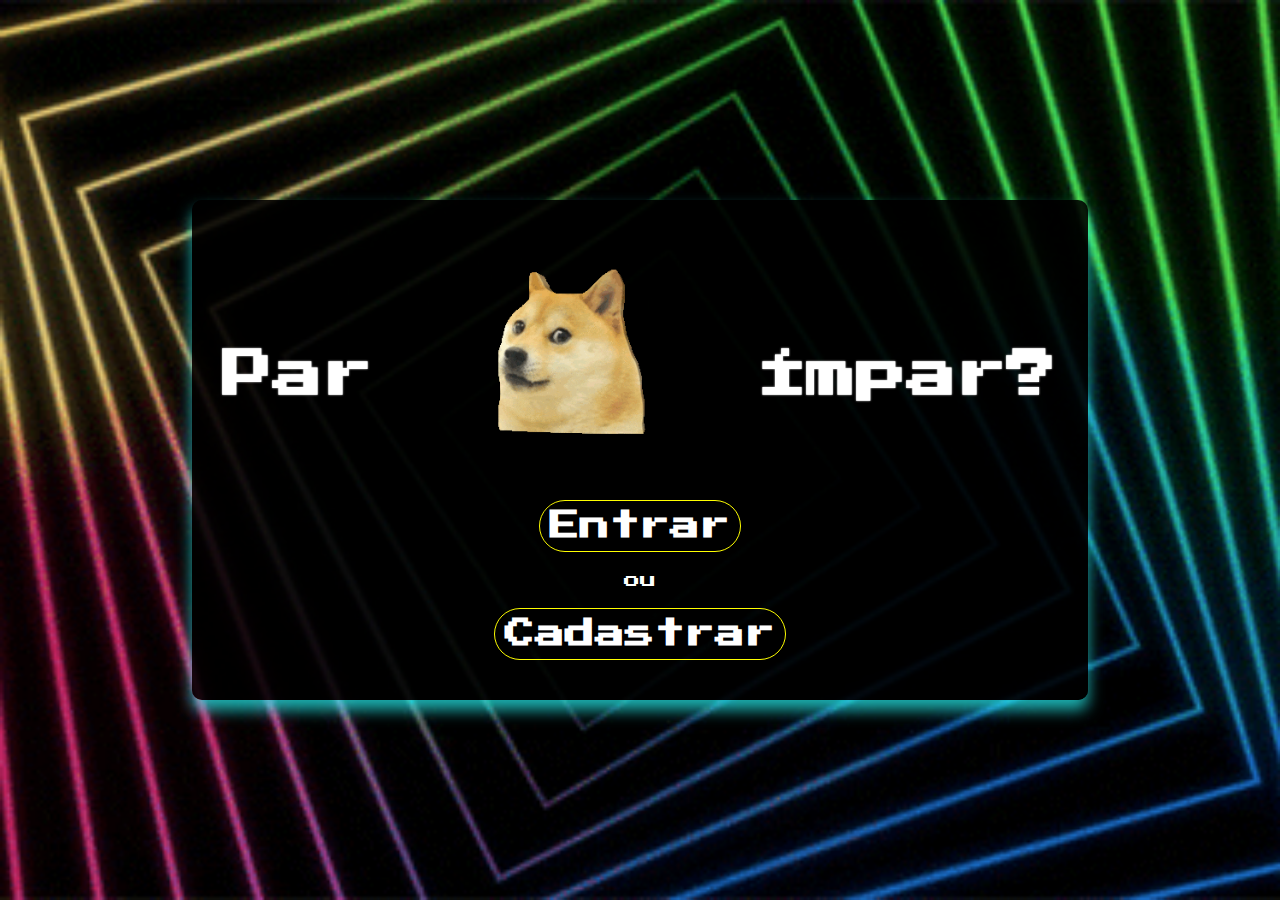
<file: index.html>
<!DOCTYPE html>
<html lang="pt-br">

<head>
    <meta charset="UTF-8">
    <meta name="viewport" content="width=device-width, initial-scale=1.0">
    <link rel="stylesheet" href="css/style.css">
    <link rel="stylesheet" href="css/jAlertWifi.css">
    <link rel="shortcut icon" href="img/ico.jpg" type="image/x-icon">
    <title>É par?</title>
</head>

<body>

    <div class="telaInicio">
        
        <div class="titulo">
            <h1>Par</h1>
            <img src="img/doge.gif" alt="">
            <h1>Ímpar?</h1>
        </div>

        <div class="opcoes">
            <a href="login.html">Entrar</a>
            <p>ou</p>
            <a href="cadastrar.html" id="btnSecundario">Cadastrar</a>
        </div>
    </div>

</body>

</html>
</file>
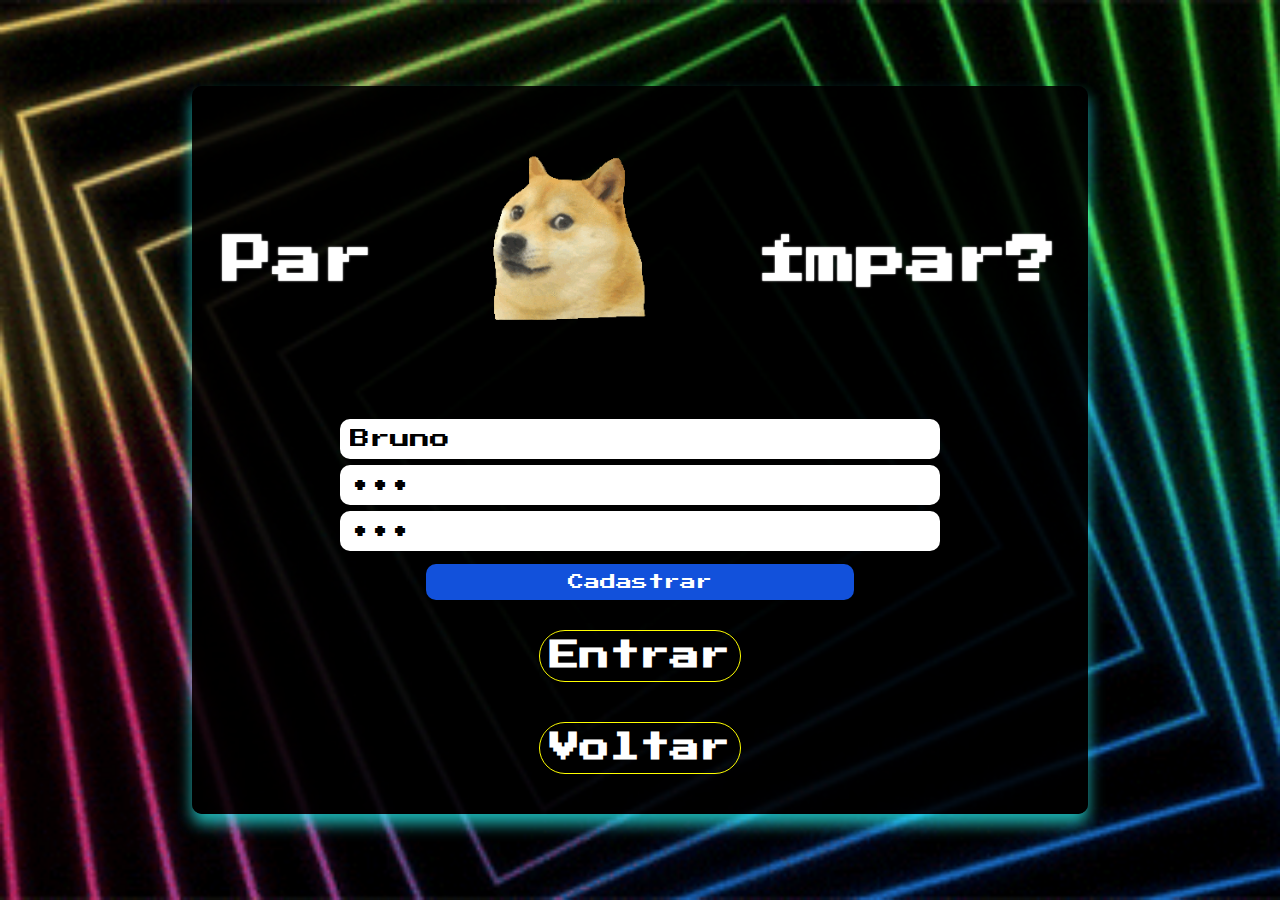
<file: cadastrar.html>
<!DOCTYPE html>
<html lang="pt-br">
<head>
    <meta charset="UTF-8">
    <meta name="viewport" content="width=device-width, initial-scale=1.0">
    <link rel="stylesheet" href="css/style.css">
    <link rel="stylesheet" href="css/jAlertWifi.css">
    <link rel="shortcut icon" href="img/ico.jpg" type="image/x-icon">
    <title>Cadastro</title>
</head>
<body>
    <div class="telaInicio">

        <div class="titulo">
            <h1>Par</h1>
            <img src="img/doge.gif" alt="">
            <h1>Ímpar?</h1>
        </div>

    <form action="">
        <input type="text" id="txtUser" placeholder="Usuário" value="Bruno">
        <input type="password" id="txtPwd" placeholder="Senha" value="123">
        <input type="password" id="txtCheckPwd" placeholder="Confirmar senha" value="123">
        <input type="button" value="Cadastrar" id="btnCadastrar">
    </form>
    <div class="opcoes">
        <a href="login.html">Entrar</a>
        <a href="index.html" id="btnSecundario">Voltar</a>
    </div>
   
    </div>
    

    <script src="js/cadastrar.js"></script>
    <script src="js/jAlertWifi.js"></script>
</body>
</html>
</file>
<file: css/style.css>
@import url('https://fonts.googleapis.com/css2?family=Press+Start+2P&display=swap');

*{
    margin: 0;
    padding: 0;
    box-sizing: border-box;
    font-family: 'Press Start 2P', sans-serif;
}

body{
    background-image: url(../img/back.gif);
    background-repeat: no-repeat;
    background-size: cover;
    background-position: center;
    background-color: #000;
    color: #fff;
    display: flex;
    align-items: center;
    justify-content: center;
    flex-direction: column;
    height: 100vh;
}

p{
    text-align: center;
}

.titulo{
    display: flex;
    align-items: center;
    width: 100%;
    justify-content: space-around;
}

.titulo img{
    width: 40%;
}

form{
    display: flex;
    flex-direction: column;
    align-items: center;
    width: 100%;
    margin-top: 50px;
}

input{
    width: 70%;
    margin: 3px;
    padding: 10px;
    border-radius: 10px;
    border: none;
    font-size: 20px;
}

input[type="button"]{
    font-size: 100%;
    width: 50%;
    margin: 10px auto;
    padding: 10px;
    background-color: rgb(18, 81, 219);
    color: #fff;
    box-shadow: rgba(0, 0, 0, 0.699) 0px 5px 15px;
    cursor: pointer;
    transition: all 0.5s;
}

input[type="button"]:hover{
    transform: scale(1.1);
    background-color: rgb(125, 251, 255);
    color: #000;
    font-weight: bolder;
}

input[type="button"]:active{
    transform: scale(1);
    box-shadow: rgba(255, 255, 255, 0.13) 0px 5px 15px;
}

.opcoes{
    display: flex;
    flex-direction: column;
    align-items: center;
    justify-content: center;
}

.opcoes a{
    text-decoration: none;
    color: #fff;
    padding: 10px;
    font-size: 30px;
    border: 1px solid yellow;
    border-radius: 30px;
    text-shadow: #000 0px 0px 10px;
    font-weight: bold;
    transition: all 0.5s;
}

.opcoes a:hover{
    color: rgb(125, 251, 255);
    transform: scale(1.1);
    font-weight: bold;
    border: 1px solid  rgb(255, 125, 125);
}

#btnSecundario:hover{
    color: rgb(255, 125, 125);
    border: 1px solid rgb(125, 251, 255);
}

.telaInicio{
    display: flex;
    align-items: center;
    flex-direction: column;
    background-color: #000000e0;
    box-shadow: rgba(40, 255, 255, 0.692) 0px 10px 15px 0px;
    border-radius: 10px;
    width: 70%;
    padding: 20px;

}

.telaInicio > div {
    display: flex;
}

.telaInicio > div > a{
    margin: 20px;
    font-size: 30px;
}

h1 {
    animation: roll 3s linear infinite;
    font-size: 50px;
    margin-top: 50px;
    text-shadow: #fff 0px 0px 2px;
  }


@keyframes roll {
    0% {
        transform: translateY(50%);
        color: rgb(151, 229, 255);
    }
    50% {
      transform: translateY(-50%);
      color: rgb(255, 0, 0);
    }

    100% {
      transform: translateY(50%);
      color: rgb(151, 229, 255);
    }
  }
  
 
  

  @media (max-width: 1000px) {
    input{
        width: 90%;
    }
    h1{
        font-size: 30px;
    }

    .telaInicio{
        width: 90%;
    }
    
    .telaInicio > div > a{
        font-size: 25px;
        text-align: center;
    }

    .telaInicio > div {
        flex-direction: column;
    }
   
    #btnEntrar{
        width: 90%;
    }

}
</file>
<file: css/jAlertWifi.css>
* {
    box-sizing: border-box;
}
.panelInfo {
    position: absolute;
    top: 0px;
    left: 0px;
    width: 100%;
    height: 100%;
    background-color: rgb(0,0,0,0.95);
    border: 10px solid black;
    font-family: 'Press Start 2P', cursive;
    text-shadow: 5px 5px 2px black;
    display: flex;
    align-items: center;
    justify-content: center;
    
}
.panelInfo .contentPanel {
    width:100%;
    margin:auto;
    text-align: center;
    padding:20px;
}
.panelInfo .contentPanel p {
    color:white;
    font-size: 14px !important;
    margin:25px;
    line-height: 2em;
}
.panelInfo .contentPanel button {
    font-size: 12px;
    width:50%;
    padding:10px;
    font-family: 'Press Start 2P', cursive;
    margin: 20px 0px;
    padding:20px;
    border-radius: 10px;
    cursor: pointer;
    background-color: orangered;
    color: white;
    border: none;
    text-shadow: 1px 1px 1px black;
    outline: none;
}
.panelInfo .button:hover {
    background-color: gray;
    color:white;
}

.panelInfo img {
    width: 80px;
}

.panelInfo img {
    margin: 10px 0px 30px 0px;
    animation-name: moveImg;
    animation-duration: 3s;
    animation-iteration-count: infinite;
}
@keyframes moveImg {
    0% {
        transform: rotateY(0deg)
    }
    50% {
        transform: rotateY(180deg)
    }
    100% {
        transform: rotateY(0deg)
    }
}

@media screen and (min-width: 768px) {
    .panelInfo .contentPanel p {
        font-size: 40px !important;
    }
    .panelInfo .contentPanel button {
        font-size: 18px;
        width:200px;
        padding:20px;
    }
    .panelInfo img {
        width: 150px;
    }
}
</file>
